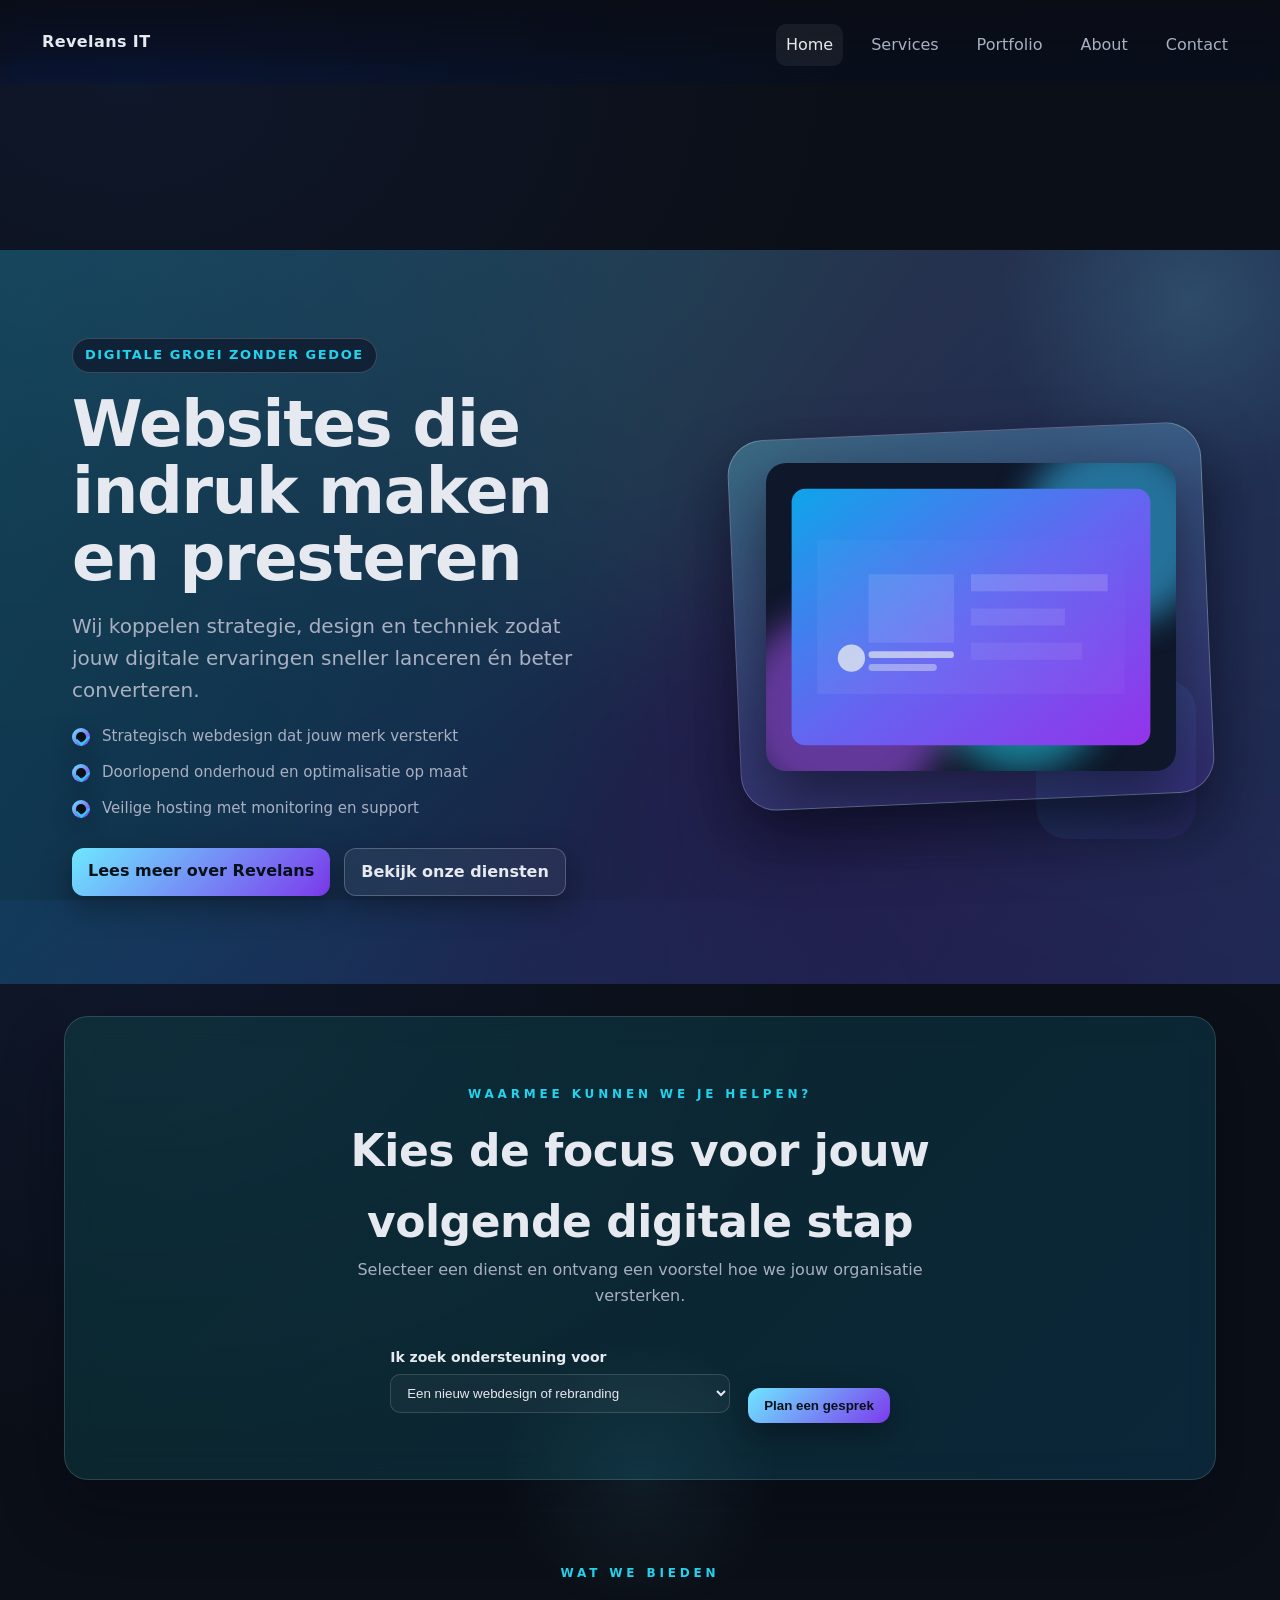
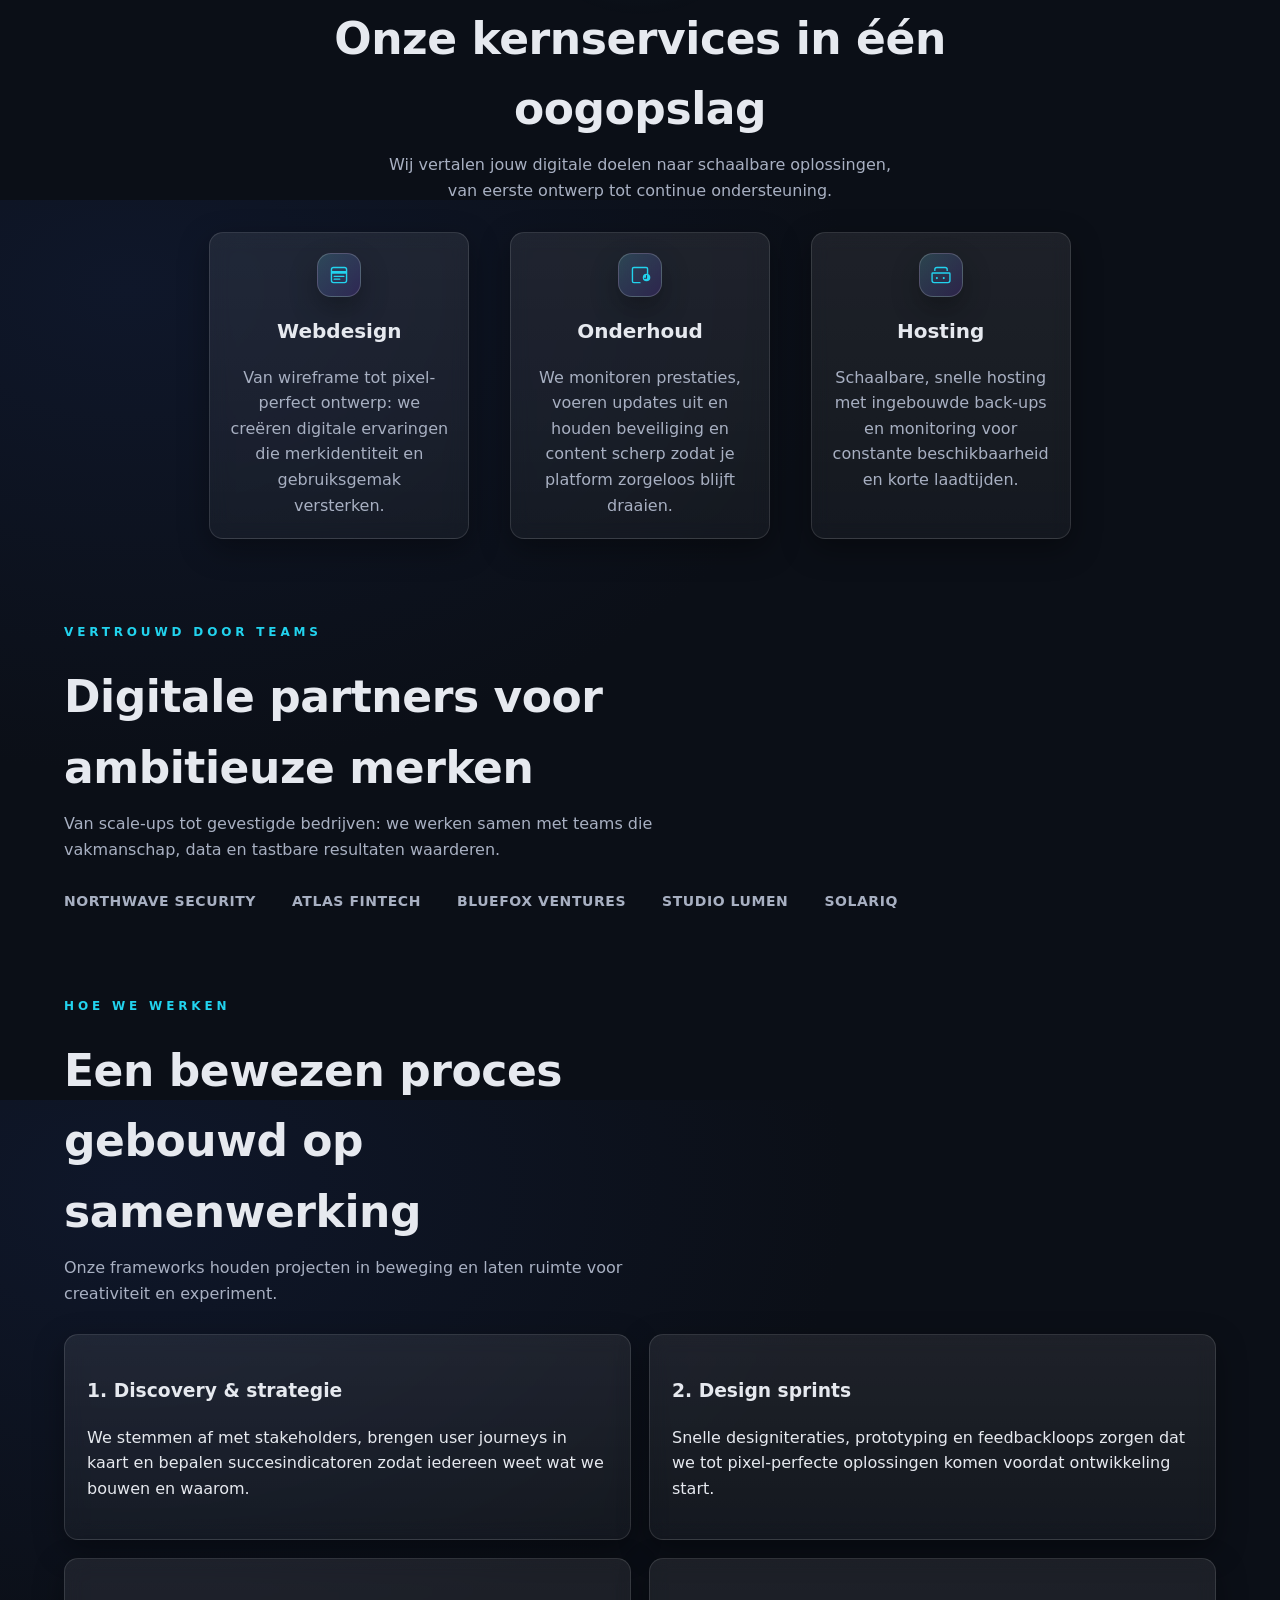
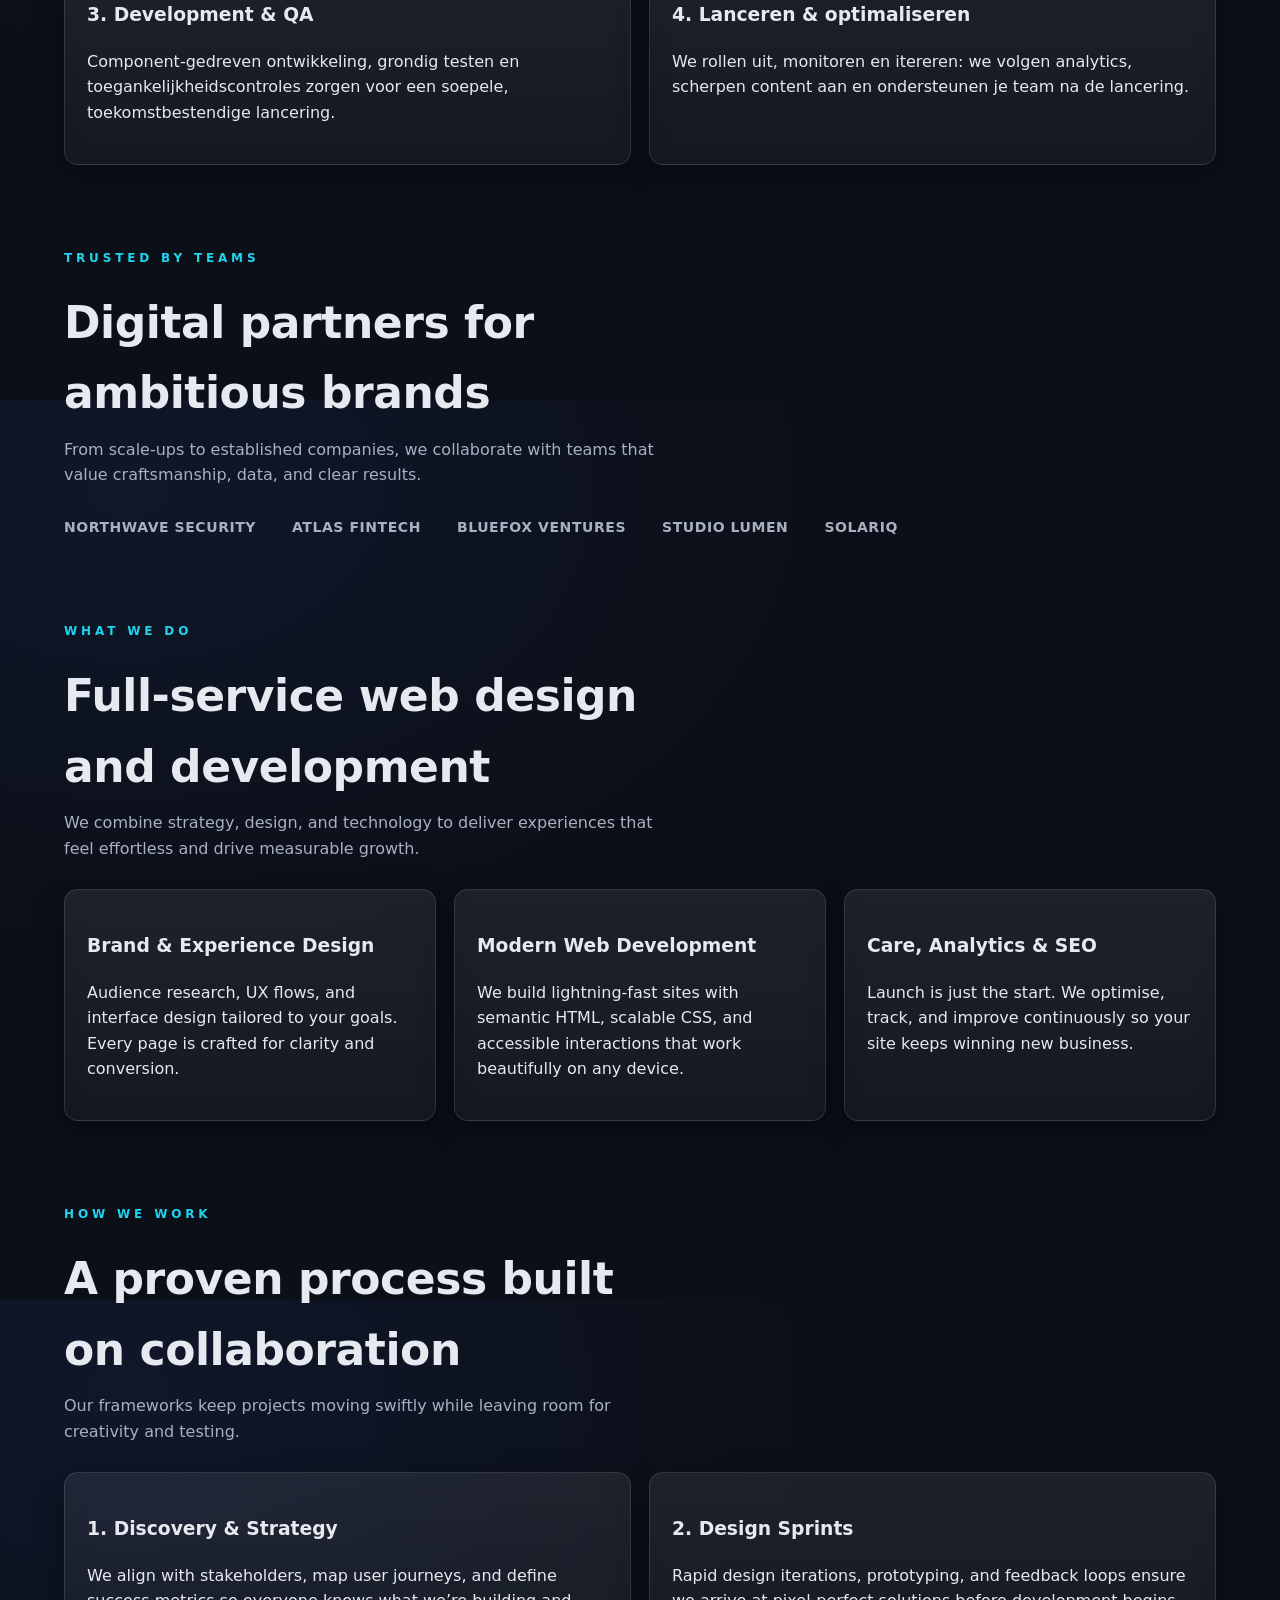
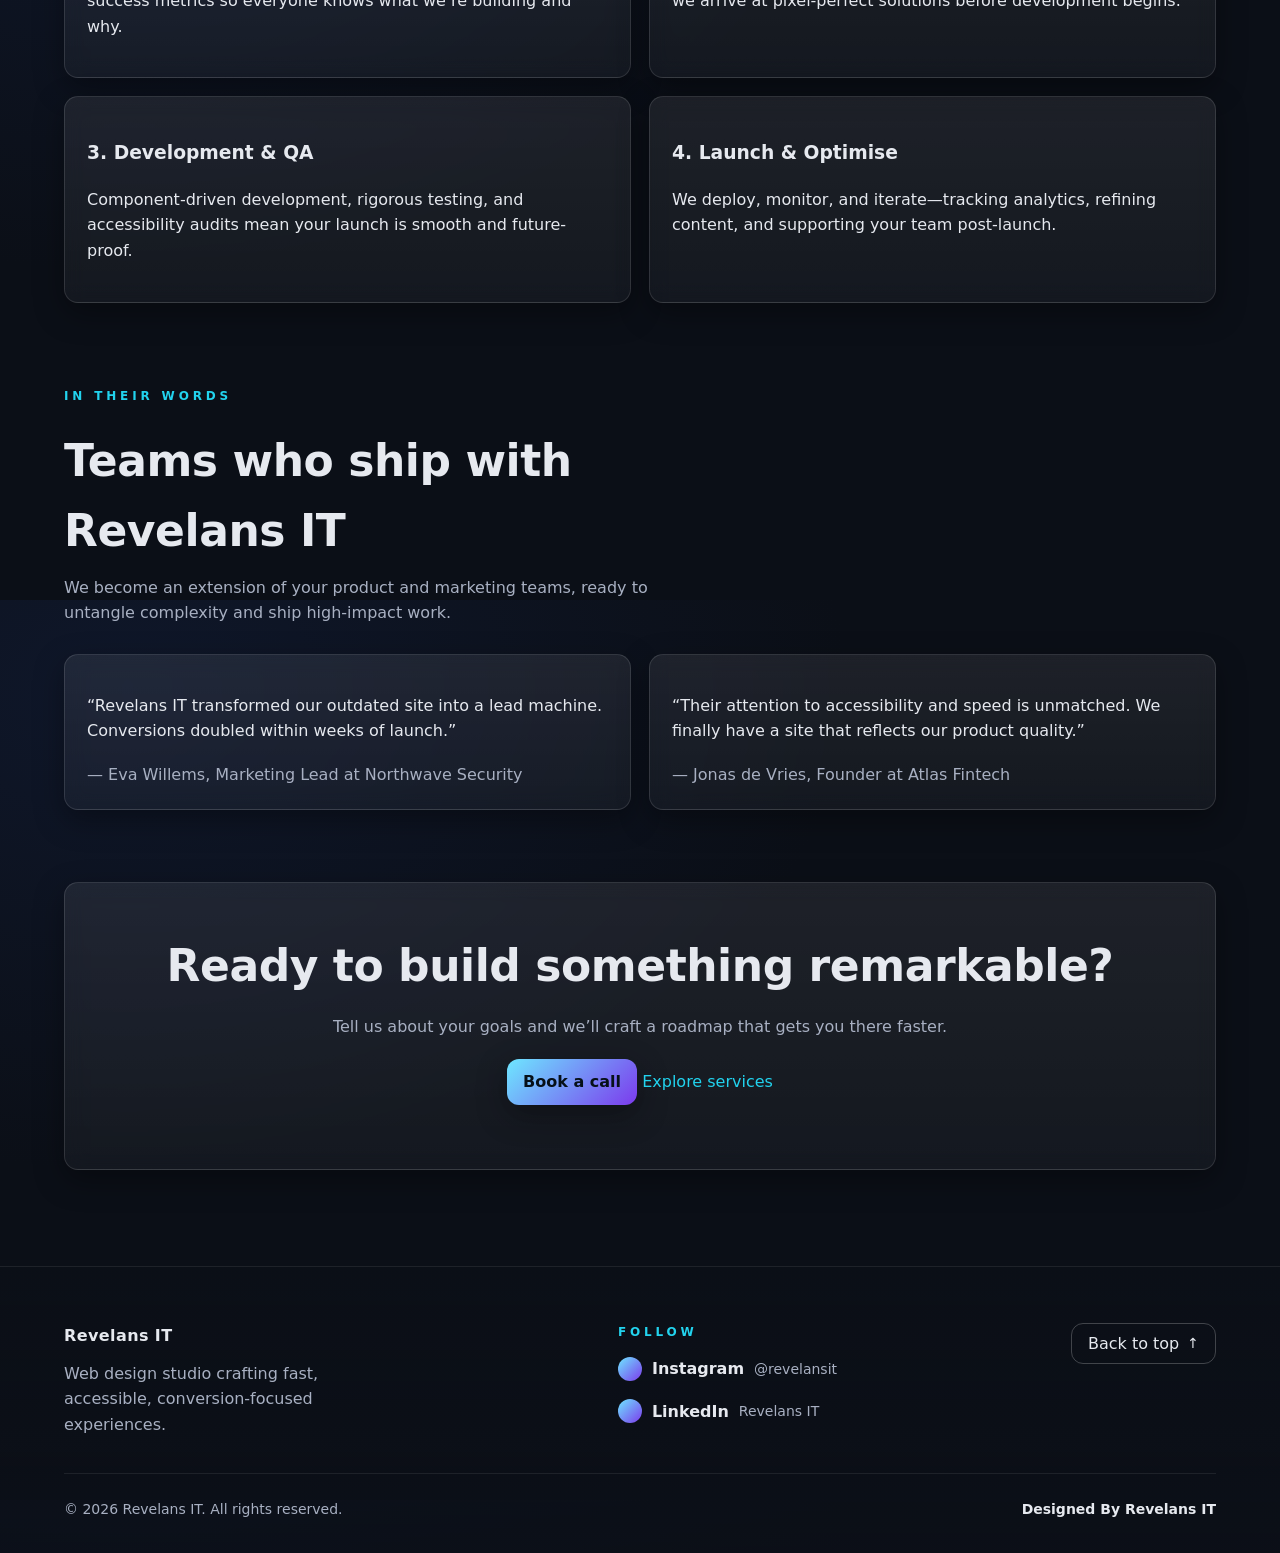
<file: index.html>
<!doctype html>
<html lang="nl">
  <head>
    <meta charset="utf-8" />
    <meta name="viewport" content="width=device-width, initial-scale=1" />
    <title>Revelans IT — Webdesignstudio</title>
    <meta name="description" content="Revelans IT is een webdesign- en ontwikkelstudio die snelle, toegankelijke en conversiegerichte websites maakt." />
    <meta property="og:title" content="Revelans IT — Webdesignstudio" />
    <meta property="og:description" content="Wij maken snelle, toegankelijke en conversiegerichte websites voor bedrijven." />
    <meta property="og:type" content="website" />
    <link rel="icon" type="image/svg+xml" href="assets/img/favicon.svg" />
    <link rel="stylesheet" href="assets/css/styles.css" />
  </head>
  <body id="top">
    <header class="site-header">
      <div class="container">
        <a class="logo" href="index.html">Revelans IT</a>
        <button class="nav-toggle" aria-expanded="false" aria-controls="primary-nav">Menu</button>
        <nav id="primary-nav" class="site-nav" aria-label="Primary">
          <a aria-current="page" href="index.html">Home</a>
          <a href="services.html">Services</a>
          <a href="portfolio.html">Portfolio</a>
          <a href="about.html">About</a>
          <a href="contact.html">Contact</a>
        </nav>
      </div>
    </header>

    <main id="content" class="container">
      <section class="hero gradient-animated">
        <div class="hero-content">
          <span class="hero-kicker">Digitale groei zonder gedoe</span>
          <h1>Websites die indruk maken en presteren</h1>
          <p>Wij koppelen strategie, design en techniek zodat jouw digitale ervaringen sneller lanceren én beter converteren.</p>
          <ul class="hero-highlights">
            <li>
              <span class="hero-icon" aria-hidden="true"></span>
              <span>Strategisch webdesign dat jouw merk versterkt</span>
            </li>
            <li>
              <span class="hero-icon" aria-hidden="true"></span>
              <span>Doorlopend onderhoud en optimalisatie op maat</span>
            </li>
            <li>
              <span class="hero-icon" aria-hidden="true"></span>
              <span>Veilige hosting met monitoring en support</span>
            </li>
          </ul>
          <div class="actions">
            <a class="button" href="about.html">Lees meer over Revelans</a>
            <a class="button button-secondary" href="services.html">Bekijk onze diensten</a>
          </div>
        </div>
        <figure class="hero-visual">
          <span class="hero-frame" aria-hidden="true"></span>
          <img src="assets/img/hero-placeholder.svg" alt="Team dat lacht tijdens een overleg over webdesign" />
        </figure>
      </section>

      <section class="section inquiry-block">
        <div class="inquiry-surface">
          <header class="inquiry-header">
            <p class="section-label">Waarmee kunnen we je helpen?</p>
            <h2 class="section-title">Kies de focus voor jouw volgende digitale stap</h2>
            <p class="section-subtitle">Selecteer een dienst en ontvang een voorstel hoe we jouw organisatie versterken.</p>
          </header>
          <form class="inquiry-form" action="contact.html">
            <label class="field">
              <span class="field-label">Ik zoek ondersteuning voor</span>
              <select name="service-intent">
                <option value="webdesign">Een nieuw webdesign of rebranding</option>
                <option value="onderhoud">Technisch onderhoud &amp; optimalisatie</option>
                <option value="hosting">Hosting en performance monitoring</option>
                <option value="strategie">Digitale strategie &amp; consultancy</option>
              </select>
            </label>
            <button type="submit" class="button">Plan een gesprek</button>
          </form>
        </div>
      </section>

      <section class="section services-overview">
        <header class="section-header">
          <p class="section-label">Wat we bieden</p>
          <h2 class="section-title">Onze kernservices in één oogopslag</h2>
          <p class="section-subtitle">Wij vertalen jouw digitale doelen naar schaalbare oplossingen, van eerste ontwerp tot continue ondersteuning.</p>
        </header>
        <div class="grid-3 service-cards">
          <article class="glass card service-card">
            <span class="service-icon" aria-hidden="true">
              <svg viewBox="0 0 32 32" role="img" aria-hidden="true">
                <path d="M4 8a4 4 0 014-4h16a4 4 0 014 4v16a4 4 0 01-4 4H8a4 4 0 01-4-4zm2 0v2h20V8a2 2 0 00-2-2H8a2 2 0 00-2 2zm0 6v10a2 2 0 002 2h16a2 2 0 002-2V14zm3 3h14a1 1 0 010 2H9a1 1 0 010-2zm0 4h8a1 1 0 010 2H9a1 1 0 010-2z" />
              </svg>
            </span>
            <h3>Webdesign</h3>
            <p>Van wireframe tot pixel-perfect ontwerp: we creëren digitale ervaringen die merkidentiteit en gebruiksgemak versterken.</p>
          </article>
          <article class="glass card service-card">
            <span class="service-icon" aria-hidden="true">
              <svg viewBox="0 0 32 32" role="img" aria-hidden="true">
                <path d="M4 7a3 3 0 013-3h18a3 3 0 013 3v7.38a6 6 0 00-2-.38V7a1 1 0 00-1-1H7a1 1 0 00-1 1v18a1 1 0 001 1h9.63a6 6 0 00.38 2H7a3 3 0 01-3-3zm21.5 7a5.5 5.5 0 11-5.5 5.5 5.5 5.5 0 015.5-5.5zm0 2a.75.75 0 00-.75.75V20h-2.25a.75.75 0 000 1.5h3a.75.75 0 00.75-.75v-4.5A.75.75 0 0025.5 16z" />
              </svg>
            </span>
            <h3>Onderhoud</h3>
            <p>We monitoren prestaties, voeren updates uit en houden beveiliging en content scherp zodat je platform zorgeloos blijft draaien.</p>
          </article>
          <article class="glass card service-card">
            <span class="service-icon" aria-hidden="true">
              <svg viewBox="0 0 32 32" role="img" aria-hidden="true">
                <path d="M6 8a4 4 0 014-4h12a4 4 0 014 4v2h-2V8a2 2 0 00-2-2H10a2 2 0 00-2 2v2H6zm-4 6a2 2 0 012-2h24a2 2 0 012 2v10a4 4 0 01-4 4H6a4 4 0 01-4-4zm2 0v10a2 2 0 002 2h20a2 2 0 002-2V14zm6 5a1.5 1.5 0 101.5 1.5A1.5 1.5 0 0010 19zm10 0a1.5 1.5 0 101.5 1.5A1.5 1.5 0 0020 19z" />
              </svg>
            </span>
            <h3>Hosting</h3>
            <p>Schaalbare, snelle hosting met ingebouwde back-ups en monitoring voor constante beschikbaarheid en korte laadtijden.</p>
          </article>
        </div>
      </section>

      <section class="section">
        <header class="section-header">
          <p class="section-label">Vertrouwd door teams</p>
          <h2 class="section-title">Digitale partners voor ambitieuze merken</h2>
          <p class="section-subtitle">Van scale-ups tot gevestigde bedrijven: we werken samen met teams die vakmanschap, data en tastbare resultaten waarderen.</p>
        </header>
        <ul class="logo-row">
          <li>Northwave Security</li>
          <li>Atlas Fintech</li>
          <li>Bluefox Ventures</li>
          <li>Studio Lumen</li>
          <li>SolarIQ</li>
        </ul>
      </section>

      <section class="section">
        <header class="section-header">
          <p class="section-label">Hoe we werken</p>
          <h2 class="section-title">Een bewezen proces gebouwd op samenwerking</h2>
          <p class="section-subtitle">Onze frameworks houden projecten in beweging en laten ruimte voor creativiteit en experiment.</p>
        </header>
        <div class="grid-2 process-grid">
          <article class="glass card">
            <h3>1. Discovery & strategie</h3>
            <p>We stemmen af met stakeholders, brengen user journeys in kaart en bepalen succesindicatoren zodat iedereen weet wat we bouwen en waarom.</p>
          </article>
          <article class="glass card">
            <h3>2. Design sprints</h3>
            <p>Snelle designiteraties, prototyping en feedbackloops zorgen dat we tot pixel-perfecte oplossingen komen voordat ontwikkeling start.</p>
          </article>
          <article class="glass card">
            <h3>3. Development & QA</h3>
            <p>Component-gedreven ontwikkeling, grondig testen en toegankelijkheidscontroles zorgen voor een soepele, toekomstbestendige lancering.</p>
          </article>
          <article class="glass card">
            <h3>4. Lanceren & optimaliseren</h3>
            <p>We rollen uit, monitoren en itereren: we volgen analytics, scherpen content aan en ondersteunen je team na de lancering.</p>
          </article>
        </div>
      </section>

      <section class="section">
        <header class="section-header">
          <p class="section-label">Trusted by teams</p>
          <h2 class="section-title">Digital partners for ambitious brands</h2>
          <p class="section-subtitle">From scale-ups to established companies, we collaborate with teams that value craftsmanship, data, and clear results.</p>
        </header>
        <ul class="logo-row">
          <li>Northwave Security</li>
          <li>Atlas Fintech</li>
          <li>Bluefox Ventures</li>
          <li>Studio Lumen</li>
          <li>SolarIQ</li>
        </ul>
      </section>

      <section class="section">
        <header class="section-header">
          <p class="section-label">What we do</p>
          <h2 class="section-title">Full-service web design and development</h2>
          <p class="section-subtitle">We combine strategy, design, and technology to deliver experiences that feel effortless and drive measurable growth.</p>
        </header>
        <div class="grid-3">
          <article class="glass card">
            <h3>Brand & Experience Design</h3>
            <p>Audience research, UX flows, and interface design tailored to your goals. Every page is crafted for clarity and conversion.</p>
          </article>
          <article class="glass card">
            <h3>Modern Web Development</h3>
            <p>We build lightning-fast sites with semantic HTML, scalable CSS, and accessible interactions that work beautifully on any device.</p>
          </article>
          <article class="glass card">
            <h3>Care, Analytics & SEO</h3>
            <p>Launch is just the start. We optimise, track, and improve continuously so your site keeps winning new business.</p>
          </article>
        </div>
      </section>

      <section class="section">
        <header class="section-header">
          <p class="section-label">How we work</p>
          <h2 class="section-title">A proven process built on collaboration</h2>
          <p class="section-subtitle">Our frameworks keep projects moving swiftly while leaving room for creativity and testing.</p>
        </header>
        <div class="grid-2 process-grid">
          <article class="glass card">
            <h3>1. Discovery & Strategy</h3>
            <p>We align with stakeholders, map user journeys, and define success metrics so everyone knows what we’re building and why.</p>
          </article>
          <article class="glass card">
            <h3>2. Design Sprints</h3>
            <p>Rapid design iterations, prototyping, and feedback loops ensure we arrive at pixel-perfect solutions before development begins.</p>
          </article>
          <article class="glass card">
            <h3>3. Development & QA</h3>
            <p>Component-driven development, rigorous testing, and accessibility audits mean your launch is smooth and future-proof.</p>
          </article>
          <article class="glass card">
            <h3>4. Launch & Optimise</h3>
            <p>We deploy, monitor, and iterate—tracking analytics, refining content, and supporting your team post-launch.</p>
          </article>
        </div>
      </section>

      <section class="section">
        <header class="section-header">
          <p class="section-label">In their words</p>
          <h2 class="section-title">Teams who ship with Revelans IT</h2>
          <p class="section-subtitle">We become an extension of your product and marketing teams, ready to untangle complexity and ship high-impact work.</p>
        </header>
        <div class="grid-2 testimonials">
          <blockquote class="glass card testimonial">
            <p>“Revelans IT transformed our outdated site into a lead machine. Conversions doubled within weeks of launch.”</p>
            <cite>— Eva Willems, Marketing Lead at Northwave Security</cite>
          </blockquote>
          <blockquote class="glass card testimonial">
            <p>“Their attention to accessibility and speed is unmatched. We finally have a site that reflects our product quality.”</p>
            <cite>— Jonas de Vries, Founder at Atlas Fintech</cite>
          </blockquote>
        </div>
      </section>

      <section class="section cta glass card">
        <h2 class="section-title">Ready to build something remarkable?</h2>
        <p class="section-subtitle">Tell us about your goals and we’ll craft a roadmap that gets you there faster.</p>
        <p class="actions">
          <a class="button" href="contact.html">Book a call</a>
          <a class="link" href="services.html">Explore services</a>
        </p>
      </section>
    </main>

    <footer class="site-footer">
      <div class="container">
        <div class="footer-grid">
          <div class="footer-brand">
            <a class="logo" href="index.html">Revelans IT</a>
            <p>Web design studio crafting fast, accessible, conversion-focused experiences.</p>
          </div>
          <div>
            <p class="footer-heading">Follow</p>
            <ul class="social-links">
              <li>
                <a href="https://www.instagram.com/revelansit" target="_blank" rel="noopener noreferrer">
                  Instagram <span>@revelansit</span>
                </a>
              </li>
              <li>
                <a href="https://www.linkedin.com/company/revelans-it" target="_blank" rel="noopener noreferrer">
                  LinkedIn <span>Revelans IT</span>
                </a>
              </li>
            </ul>
          </div>
          <div class="footer-actions">
            <button class="button-outline back-to-top" type="button" aria-label="Back to top">Back to top</button>
          </div>
        </div>
        <div class="footer-meta">
          <p>© <span id="year"></span> Revelans IT. All rights reserved.</p>
          <p class="design-credit">Designed By Revelans IT</p>
        </div>
      </div>
    </footer>

    <script src="assets/js/main.js"></script>
  </body>
</html>
</file>
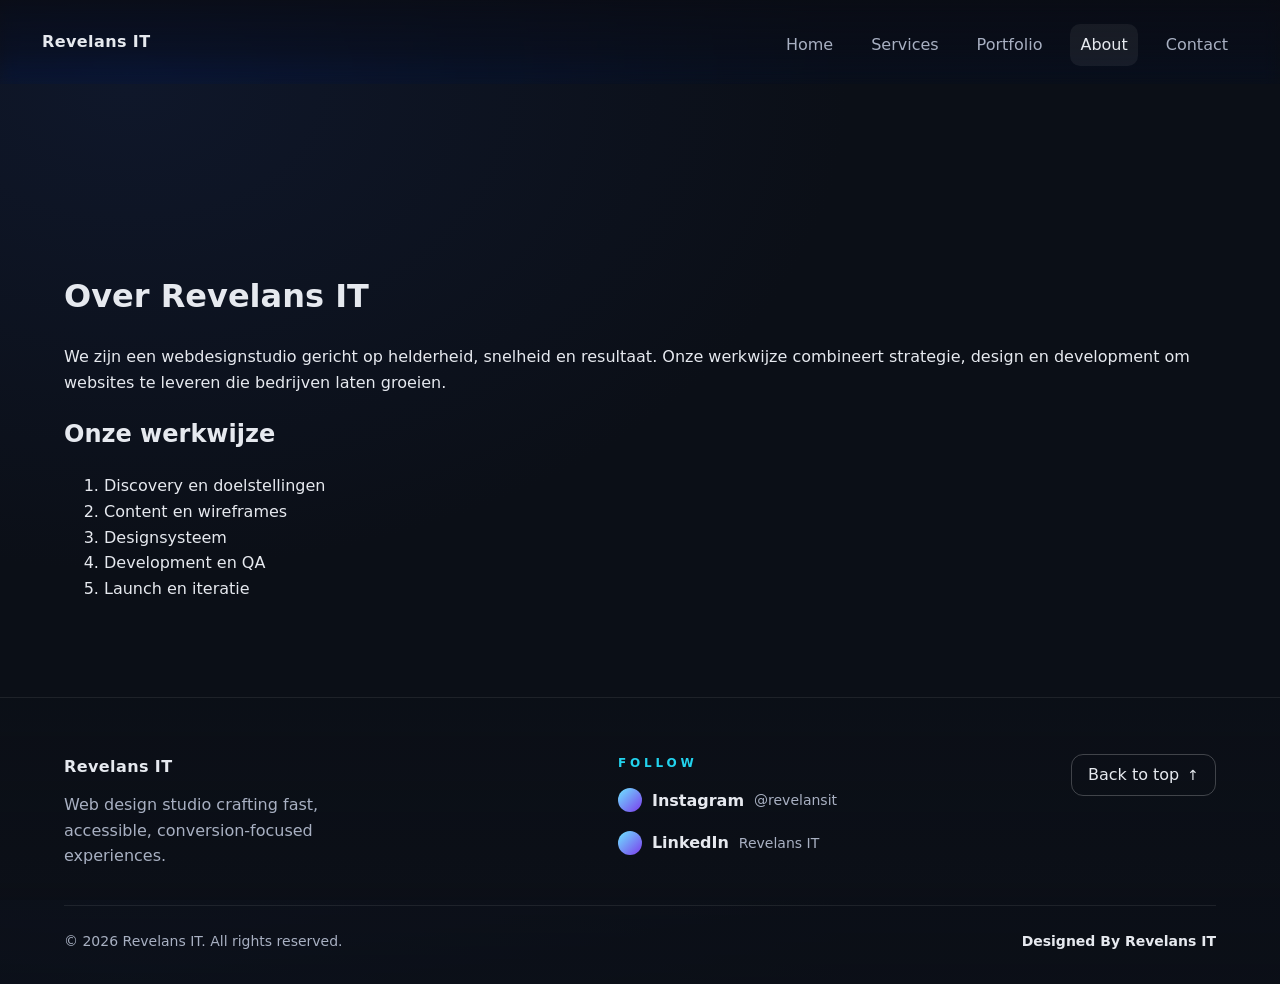
<file: about.html>
<!doctype html>
<html lang="nl">
  <head>
    <meta charset="utf-8" />
    <meta name="viewport" content="width=device-width, initial-scale=1" />
    <title>Over ons — Revelans IT</title>
    <meta name="description" content="Lees meer over Revelans IT, onze werkwijze en wat ons drijft." />
    <link rel="icon" type="image/svg+xml" href="assets/img/favicon.svg" />
    <link rel="stylesheet" href="assets/css/styles.css" />
  </head>
  <body id="top">
    <header class="site-header">
      <div class="container">
        <a class="logo" href="index.html">Revelans IT</a>
        <button class="nav-toggle" aria-expanded="false" aria-controls="primary-nav">Menu</button>
        <nav id="primary-nav" class="site-nav" aria-label="Primary">
          <a href="index.html">Home</a>
          <a href="services.html">Services</a>
          <a href="portfolio.html">Portfolio</a>
          <a aria-current="page" href="about.html">About</a>
          <a href="contact.html">Contact</a>
        </nav>
      </div>
    </header>

    <main id="content" class="container">
      <h1>Over Revelans IT</h1>
      <p>We zijn een webdesignstudio gericht op helderheid, snelheid en resultaat. Onze werkwijze combineert strategie, design en development om websites te leveren die bedrijven laten groeien.</p>
      <h2>Onze werkwijze</h2>
      <ol>
        <li>Discovery en doelstellingen</li>
        <li>Content en wireframes</li>
        <li>Designsysteem</li>
        <li>Development en QA</li>
        <li>Launch en iteratie</li>
      </ol>
    </main>

    <footer class="site-footer">
      <div class="container">
        <div class="footer-grid">
          <div class="footer-brand">
            <a class="logo" href="index.html">Revelans IT</a>
            <p>Web design studio crafting fast, accessible, conversion-focused experiences.</p>
          </div>
          <div>
            <p class="footer-heading">Follow</p>
            <ul class="social-links">
              <li>
                <a href="https://www.instagram.com/revelansit" target="_blank" rel="noopener noreferrer">
                  Instagram <span>@revelansit</span>
                </a>
              </li>
              <li>
                <a href="https://www.linkedin.com/company/revelans-it" target="_blank" rel="noopener noreferrer">
                  LinkedIn <span>Revelans IT</span>
                </a>
              </li>
            </ul>
          </div>
          <div class="footer-actions">
            <button class="button-outline back-to-top" type="button" aria-label="Back to top">Back to top</button>
          </div>
        </div>
        <div class="footer-meta">
          <p>© <span id="year"></span> Revelans IT. All rights reserved.</p>
          <p class="design-credit">Designed By Revelans IT</p>
        </div>
      </div>
    </footer>
    <script src="assets/js/main.js"></script>
  </body>
  </html>
</file>
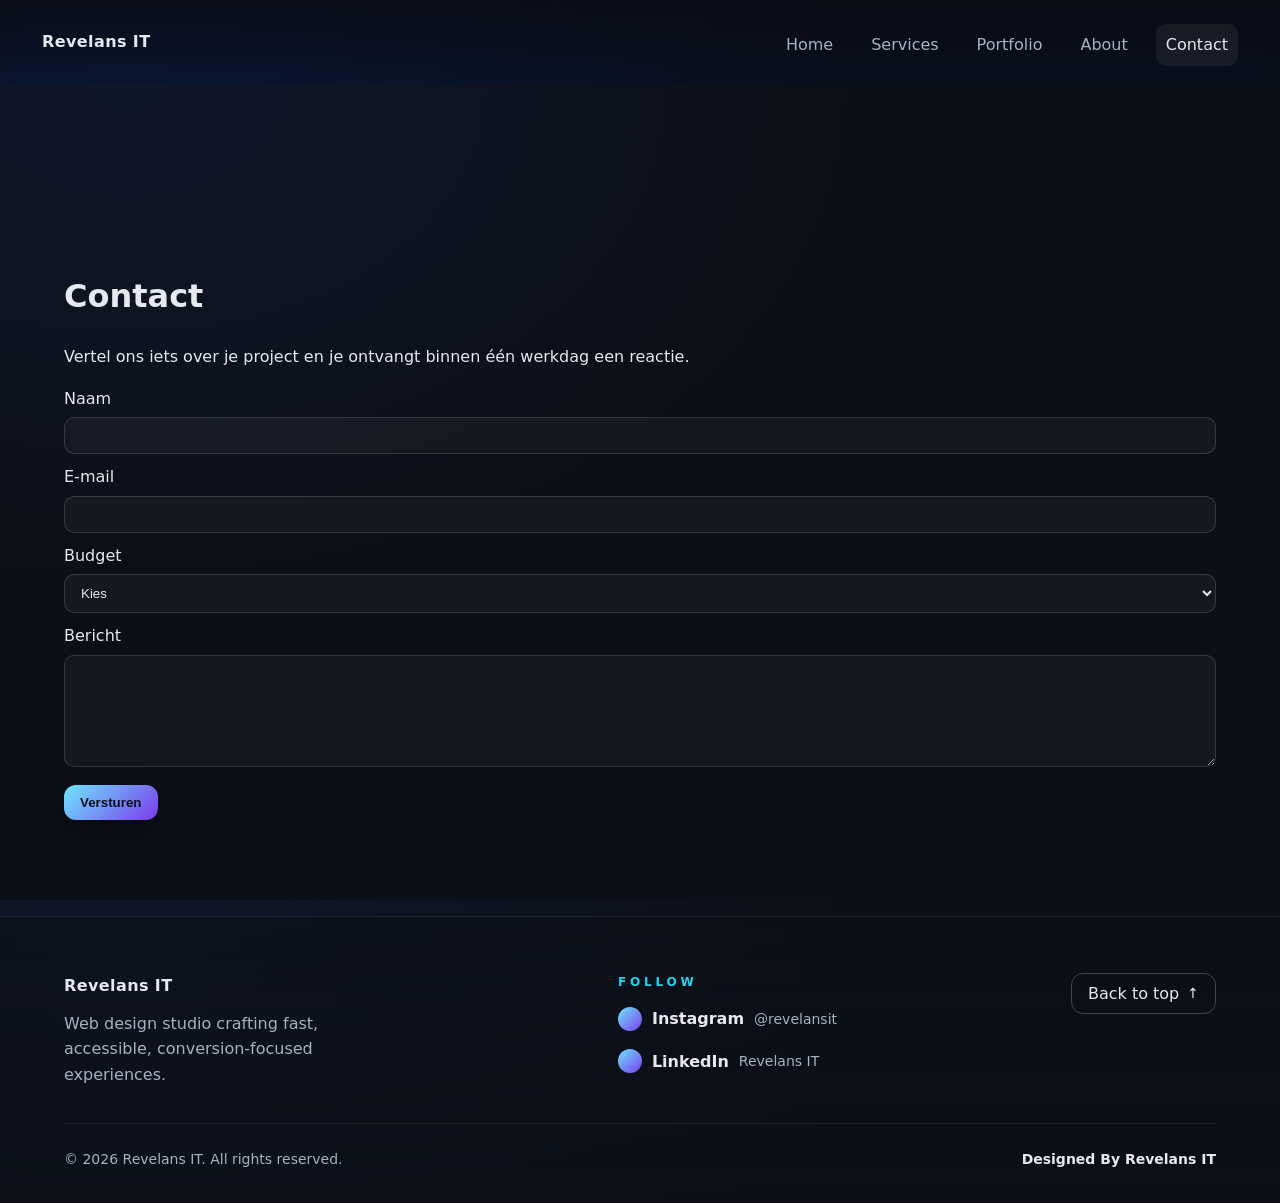
<file: contact.html>
<!doctype html>
<html lang="nl">
  <head>
    <meta charset="utf-8" />
    <meta name="viewport" content="width=device-width, initial-scale=1" />
    <title>Contact — Revelans IT</title>
    <meta name="description" content="Start een project met Revelans IT — vertel ons over je doelen en planning." />
    <link rel="icon" type="image/svg+xml" href="assets/img/favicon.svg" />
    <link rel="stylesheet" href="assets/css/styles.css" />
  </head>
  <body id="top">
    <header class="site-header">
      <div class="container">
        <a class="logo" href="index.html">Revelans IT</a>
        <button class="nav-toggle" aria-expanded="false" aria-controls="primary-nav">Menu</button>
        <nav id="primary-nav" class="site-nav" aria-label="Primary">
          <a href="index.html">Home</a>
          <a href="services.html">Services</a>
          <a href="portfolio.html">Portfolio</a>
          <a href="about.html">About</a>
          <a aria-current="page" href="contact.html">Contact</a>
        </nav>
      </div>
    </header>

    <main id="content" class="container">
      <h1>Contact</h1>
      <p>Vertel ons iets over je project en je ontvangt binnen één werkdag een reactie.</p>
      <form class="contact-form" name="contact" method="POST" data-netlify="true">
        <input type="hidden" name="form-name" value="contact" />
        <div class="field">
          <label for="name">Naam</label>
          <input id="name" name="name" required />
        </div>
        <div class="field">
          <label for="email">E-mail</label>
          <input id="email" type="email" name="email" required />
        </div>
        <div class="field">
          <label for="budget">Budget</label>
          <select id="budget" name="budget">
            <option value="">Kies</option>
            <option>Onder €2.000</option>
            <option>€2.000–€5.000</option>
            <option>€5.000–€10.000</option>
            <option>€10.000+</option>
          </select>
        </div>
        <div class="field">
          <label for="message">Bericht</label>
          <textarea id="message" name="message" rows="6" required></textarea>
        </div>
        <button class="button" type="submit">Versturen</button>
      </form>
    </main>

    <footer class="site-footer">
      <div class="container">
        <div class="footer-grid">
          <div class="footer-brand">
            <a class="logo" href="index.html">Revelans IT</a>
            <p>Web design studio crafting fast, accessible, conversion-focused experiences.</p>
          </div>
          <div>
            <p class="footer-heading">Follow</p>
            <ul class="social-links">
              <li>
                <a href="https://www.instagram.com/revelansit" target="_blank" rel="noopener noreferrer">
                  Instagram <span>@revelansit</span>
                </a>
              </li>
              <li>
                <a href="https://www.linkedin.com/company/revelans-it" target="_blank" rel="noopener noreferrer">
                  LinkedIn <span>Revelans IT</span>
                </a>
              </li>
            </ul>
          </div>
          <div class="footer-actions">
            <button class="button-outline back-to-top" type="button" aria-label="Back to top">Back to top</button>
          </div>
        </div>
        <div class="footer-meta">
          <p>© <span id="year"></span> Revelans IT. All rights reserved.</p>
          <p class="design-credit">Designed By Revelans IT</p>
        </div>
      </div>
    </footer>
    <script src="assets/js/main.js"></script>
  </body>
  </html>
</file>
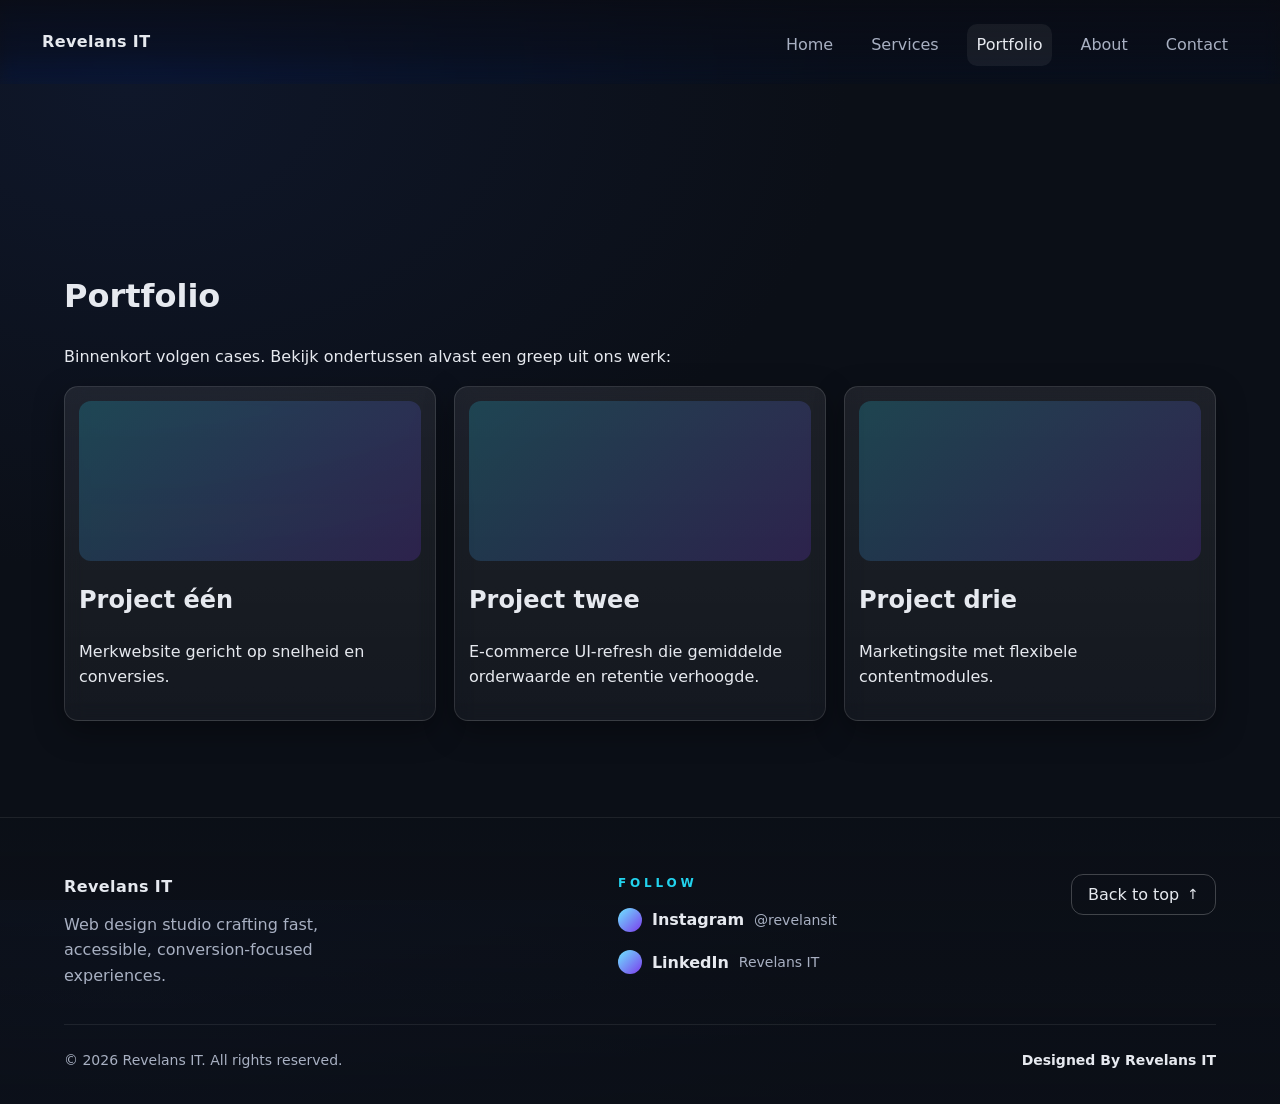
<file: portfolio.html>
<!doctype html>
<html lang="nl">
  <head>
    <meta charset="utf-8" />
    <meta name="viewport" content="width=device-width, initial-scale=1" />
    <title>Portfolio — Revelans IT</title>
    <meta name="description" content="Geselecteerd werk — websites gebouwd voor prestaties en conversies." />
    <link rel="icon" type="image/svg+xml" href="assets/img/favicon.svg" />
    <link rel="stylesheet" href="assets/css/styles.css" />
  </head>
  <body id="top">
    <header class="site-header">
      <div class="container">
        <a class="logo" href="index.html">Revelans IT</a>
        <button class="nav-toggle" aria-expanded="false" aria-controls="primary-nav">Menu</button>
        <nav id="primary-nav" class="site-nav" aria-label="Primary">
          <a href="index.html">Home</a>
          <a href="services.html">Services</a>
          <a aria-current="page" href="portfolio.html">Portfolio</a>
          <a href="about.html">About</a>
          <a href="contact.html">Contact</a>
        </nav>
      </div>
    </header>

    <main id="content" class="container">
      <h1>Portfolio</h1>
      <p>Binnenkort volgen cases. Bekijk ondertussen alvast een greep uit ons werk:</p>
      <section class="grid-3 portfolio-grid">
        <article class="tile glass">
          <div class="thumb" aria-hidden="true"></div>
          <h2>Project één</h2>
          <p>Merkwebsite gericht op snelheid en conversies.</p>
        </article>
        <article class="tile glass">
          <div class="thumb" aria-hidden="true"></div>
          <h2>Project twee</h2>
          <p>E-commerce UI-refresh die gemiddelde orderwaarde en retentie verhoogde.</p>
        </article>
        <article class="tile glass">
          <div class="thumb" aria-hidden="true"></div>
          <h2>Project drie</h2>
          <p>Marketingsite met flexibele contentmodules.</p>
        </article>
      </section>
    </main>

    <footer class="site-footer">
      <div class="container">
        <div class="footer-grid">
          <div class="footer-brand">
            <a class="logo" href="index.html">Revelans IT</a>
            <p>Web design studio crafting fast, accessible, conversion-focused experiences.</p>
          </div>
          <div>
            <p class="footer-heading">Follow</p>
            <ul class="social-links">
              <li>
                <a href="https://www.instagram.com/revelansit" target="_blank" rel="noopener noreferrer">
                  Instagram <span>@revelansit</span>
                </a>
              </li>
              <li>
                <a href="https://www.linkedin.com/company/revelans-it" target="_blank" rel="noopener noreferrer">
                  LinkedIn <span>Revelans IT</span>
                </a>
              </li>
            </ul>
          </div>
          <div class="footer-actions">
            <button class="button-outline back-to-top" type="button" aria-label="Back to top">Back to top</button>
          </div>
        </div>
        <div class="footer-meta">
          <p>© <span id="year"></span> Revelans IT. All rights reserved.</p>
          <p class="design-credit">Designed By Revelans IT</p>
        </div>
      </div>
    </footer>
    <script src="assets/js/main.js"></script>
  </body>
  </html>
</file>
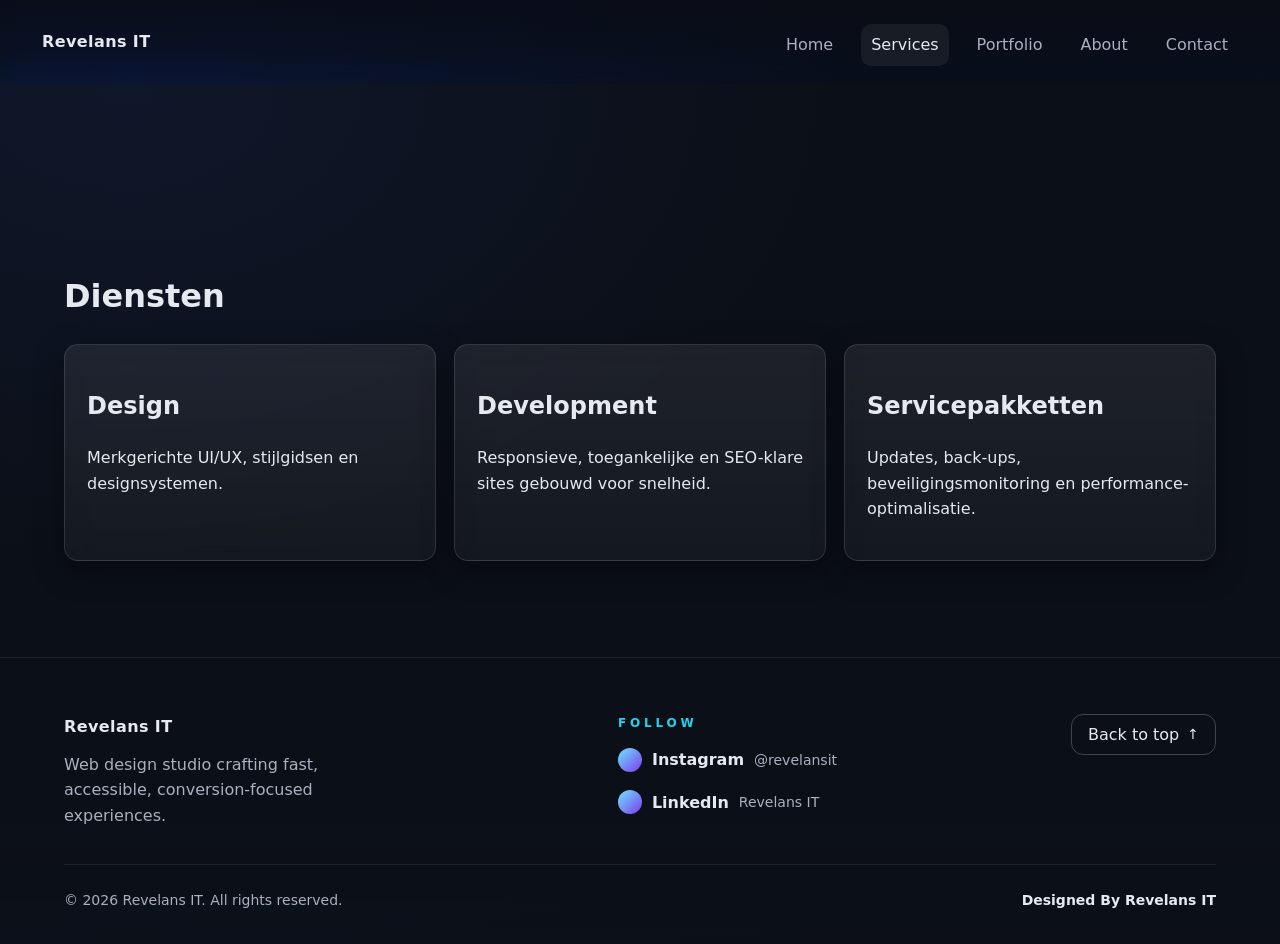
<file: services.html>
<!doctype html>
<html lang="nl">
  <head>
    <meta charset="utf-8" />
    <meta name="viewport" content="width=device-width, initial-scale=1" />
    <title>Diensten — Revelans IT</title>
    <meta name="description" content="Webdesign, development en servicepakketten die je site snel en effectief houden." />
    <link rel="icon" type="image/svg+xml" href="assets/img/favicon.svg" />
    <link rel="stylesheet" href="assets/css/styles.css" />
  </head>
  <body id="top">
    <header class="site-header">
      <div class="container">
        <a class="logo" href="index.html">Revelans IT</a>
        <button class="nav-toggle" aria-expanded="false" aria-controls="primary-nav">Menu</button>
        <nav id="primary-nav" class="site-nav" aria-label="Primary">
          <a href="index.html">Home</a>
          <a aria-current="page" href="services.html">Services</a>
          <a href="portfolio.html">Portfolio</a>
          <a href="about.html">About</a>
          <a href="contact.html">Contact</a>
        </nav>
      </div>
    </header>

    <main id="content" class="container">
      <h1>Diensten</h1>
      <section class="cards grid-3">
        <article class="glass card">
          <h2>Design</h2>
          <p>Merkgerichte UI/UX, stijlgidsen en designsystemen.</p>
        </article>
        <article class="glass card">
          <h2>Development</h2>
          <p>Responsieve, toegankelijke en SEO-klare sites gebouwd voor snelheid.</p>
        </article>
        <article class="glass card">
          <h2>Servicepakketten</h2>
          <p>Updates, back-ups, beveiligingsmonitoring en performance-optimalisatie.</p>
        </article>
      </section>
    </main>

    <footer class="site-footer">
      <div class="container">
        <div class="footer-grid">
          <div class="footer-brand">
            <a class="logo" href="index.html">Revelans IT</a>
            <p>Web design studio crafting fast, accessible, conversion-focused experiences.</p>
          </div>
          <div>
            <p class="footer-heading">Follow</p>
            <ul class="social-links">
              <li>
                <a href="https://www.instagram.com/revelansit" target="_blank" rel="noopener noreferrer">
                  Instagram <span>@revelansit</span>
                </a>
              </li>
              <li>
                <a href="https://www.linkedin.com/company/revelans-it" target="_blank" rel="noopener noreferrer">
                  LinkedIn <span>Revelans IT</span>
                </a>
              </li>
            </ul>
          </div>
          <div class="footer-actions">
            <button class="button-outline back-to-top" type="button" aria-label="Back to top">Back to top</button>
          </div>
        </div>
        <div class="footer-meta">
          <p>© <span id="year"></span> Revelans IT. All rights reserved.</p>
          <p class="design-credit">Designed By Revelans IT</p>
        </div>
      </div>
    </footer>
    <script src="assets/js/main.js"></script>
  </body>
  </html>
</file>
<file: assets/css/styles.css>
/* Revelans IT — Visual design system */
:root{
  --bg: #0b0f17;
  --surface: rgba(255,255,255,0.06);
  --text: #e6e9ef;
  --muted: #a8b0c2;
  --brand-1: #6ee7ff;
  --brand-2: #7c3aed;
  --accent: #22d3ee;
  --danger: #ef4444;
  --radius: 14px;
  --shadow: 0 10px 30px rgba(0,0,0,.35);
}

*{box-sizing:border-box}
html,body{height:100%}
body{
  margin:0;
  font: 16px/1.6 ui-sans-serif, system-ui, -apple-system, Segoe UI, Roboto, Ubuntu, Cantarell, Noto Sans, Arial, Apple Color Emoji, Segoe UI Emoji;
  color: var(--text);
  background: radial-gradient(1200px 800px at 10% 10%, #0f172a 0%, var(--bg) 60%),
              radial-gradient(800px 600px at 90% 20%, #0b1324 0%, transparent 60%),
              linear-gradient(180deg, #0b0f17, #0b0f17);
}

.container{
  --gutter: clamp(18px, 5vw, 72px);
  width:100%;
  max-width:none;
  margin-inline:auto;
  padding-inline:var(--gutter);
}

/* Sections */
.section{margin:72px 0}
.section-header{display:flex; flex-direction:column; gap:8px; margin-bottom:28px; max-width:620px}
.section-label{font-size:12px; letter-spacing:.32em; text-transform:uppercase; font-weight:700; color:var(--accent)}
.section-title{margin:0; font-size: clamp(28px, 4.4vw, 44px); letter-spacing:-.01em}
.section-subtitle{margin:0; color:var(--muted)}
.logo-row{list-style:none; margin:0; padding:0; display:flex; flex-wrap:wrap; gap:24px 36px; color:var(--muted); font-weight:600; letter-spacing:.04em; text-transform:uppercase; font-size:14px}
.grid-2{display:grid; gap:18px; grid-template-columns:repeat(2, 1fr)}
.testimonial{margin:0}
.testimonial cite{display:block; margin-top:18px; font-style:normal; color:var(--muted)}
.section.cta{text-align:center; padding:48px}
.section.cta .section-title{margin-bottom:12px}
.section.cta .section-subtitle{margin-bottom:20px}
.section.cta .actions{justify-content:center}

/* Sections */
.section{margin:72px 0}
.section-header{display:flex; flex-direction:column; gap:8px; margin-bottom:28px; max-width:620px}
.section-label{font-size:12px; letter-spacing:.32em; text-transform:uppercase; font-weight:700; color:var(--accent)}
.section-title{margin:0; font-size: clamp(28px, 4.4vw, 44px); letter-spacing:-.01em}
.section-subtitle{margin:0; color:var(--muted)}
.logo-row{list-style:none; margin:0; padding:0; display:flex; flex-wrap:wrap; gap:24px 36px; color:var(--muted); font-weight:600; letter-spacing:.04em; text-transform:uppercase; font-size:14px}
.grid-2{display:grid; gap:18px; grid-template-columns:repeat(2, 1fr)}
.testimonial{margin:0}
.testimonial cite{display:block; margin-top:18px; font-style:normal; color:var(--muted)}
.section.cta{text-align:center; padding:48px}
.section.cta .section-title{margin-bottom:12px}
.section.cta .section-subtitle{margin-bottom:20px}
.section.cta .actions{justify-content:center}

/* Header */
.site-header{position:sticky; top:0; z-index:10; backdrop-filter:saturate(180%) blur(8px); background:linear-gradient(180deg, rgba(10,12,20,.8), rgba(10,12,20,.5) 60%, transparent); margin-bottom:clamp(56px, 8vw, 120px)}
.site-header .container{display:flex; align-items:center; gap:16px; padding:18px clamp(14px, 4vw, 42px); margin:0; width:100%}
.logo{font-weight:800; letter-spacing:.4px; text-decoration:none; color:var(--text)}
.site-nav{margin-left:auto; display:flex; gap:18px; align-items:flex-start; padding-top:6px}
.site-nav a{color:var(--muted); text-decoration:none; padding:8px 10px; border-radius:10px; transition:all .25s ease}
.site-nav a[aria-current="page"], .site-nav a:hover{color:var(--text); background:var(--surface)}
.nav-toggle{display:none}

main.container{padding-top:clamp(28px, 5vw, 72px)}

/* Hero */
.hero{padding:96px 0 56px}
.hero.gradient-animated{
  position:relative;
  display:grid;
  gap: clamp(28px, 6vw, 80px);
  grid-template-columns: minmax(0, 1.05fr) minmax(0, .85fr);
  align-items:center;
  width: calc(100% + (var(--gutter) * 2));
  margin-inline: calc(-1 * var(--gutter));
  max-width:none;
  border-radius:0;
  padding: clamp(48px, 7vw, 88px) clamp(32px, 6vw, 72px);
  background:linear-gradient(120deg, rgba(34,211,238,.12), rgba(124,58,237,.08) 55%, rgba(14,165,233,.12));
  overflow:hidden;
  z-index:0;
}
.hero.gradient-animated::after{
  content:"";
  position:absolute;
  width:420px;
  height:420px;
  background:radial-gradient(circle at center, rgba(110,231,255,.24) 0%, transparent 65%);
  top:-160px;
  right:-120px;
  opacity:.6;
  pointer-events:none;
  z-index:-1;
}
.hero h1{font-size: clamp(36px, 6vw, 64px); line-height:1.05; margin:0; letter-spacing:-.02em}
.hero p{font-size: clamp(16px, 2.2vw, 20px); color:var(--muted); margin:0}
.hero .actions{display:flex; gap:14px; flex-wrap:wrap; justify-content:flex-start; margin-top:10px}
.hero-content{position:relative; display:flex; flex-direction:column; gap:18px; text-align:left}
.hero-content > p{max-width:540px}
.hero-kicker{display:inline-flex; align-items:center; gap:8px; padding:6px 12px; border-radius:999px; background:rgba(15,23,42,.72); border:1px solid rgba(255,255,255,.18); color:var(--accent); font-size:13px; font-weight:700; letter-spacing:.12em; text-transform:uppercase; width:max-content}
.hero-highlights{list-style:none; padding:0; margin:0; display:flex; flex-direction:column; gap:12px}
.hero-highlights li{display:flex; align-items:flex-start; gap:12px; color:var(--muted); font-size:15px; max-width:520px}
.hero-icon{width:18px; height:18px; border-radius:50%; background:linear-gradient(135deg, var(--brand-1), var(--brand-2)); box-shadow:0 6px 20px rgba(8,16,32,.4); position:relative; margin-top:4px}
.hero-icon::before{content:""; position:absolute; inset:4px; border-radius:50%; background:#0b0f17}
.hero-icon::after{content:""; position:absolute; left:7px; top:5px; width:6px; height:10px; border-right:2px solid var(--accent); border-bottom:2px solid var(--accent); transform:rotate(45deg)}
.hero-visual{
  position:relative;
  margin:0;
  display:flex;
  align-items:center;
  justify-content:center;
  padding: clamp(22px, 3vw, 32px);
  z-index:0;
}
.hero-visual .hero-frame{
  position:absolute;
  inset:0;
  border-radius: calc(var(--radius) + 22px);
  background:linear-gradient(160deg, rgba(110,231,255,.3), rgba(124,58,237,.18));
  border:1px solid rgba(255,255,255,.24);
  box-shadow:0 30px 60px rgba(6, 10, 24, .55);
  transform:rotate(-2.5deg);
}
.hero-visual::after{
  content:"";
  position:absolute;
  width:160px;
  height:160px;
  border-radius:32px;
  background:linear-gradient(135deg, rgba(34,211,238,.28), rgba(124,58,237,.16));
  bottom:-36px;
  right:12px;
  opacity:.6;
  z-index:-1;
}
.hero-visual img{
  position:relative;
  width:100%;
  height:auto;
  display:block;
  border-radius: calc(var(--radius) + 6px);
  box-shadow: 0 26px 60px rgba(5, 9, 20, .55);
}
.inquiry-block{margin-top:32px}
.inquiry-surface{
  position:relative;
  padding: clamp(32px, 6vw, 56px);
  border-radius: calc(var(--radius) + 10px);
  background:linear-gradient(135deg, rgba(13,148,136,.18), rgba(14,165,233,.16));
  border:1px solid rgba(255,255,255,.14);
  box-shadow:0 32px 60px rgba(4, 8, 20, .45);
  backdrop-filter: blur(16px);
  display:grid;
  gap:28px;
  justify-items:center;
  text-align:center;
  z-index:0;
}
.inquiry-surface::after{
  content:"";
  position:absolute;
  width:280px;
  height:280px;
  border-radius:60px;
  background:radial-gradient(circle at center, rgba(110,231,255,.18), transparent 70%);
  bottom:-140px;
  left:50%;
  transform:translateX(-50%);
  opacity:.4;
  pointer-events:none;
  z-index:-1;
}
.inquiry-header{max-width:620px}
.inquiry-form{display:flex; gap:18px; flex-wrap:wrap; justify-content:center; align-items:flex-end}
.inquiry-form .field{min-width:240px; text-align:left}
.field-label{font-size:14px; font-weight:600; color:var(--text)}
.inquiry-form select{min-width:260px; width:clamp(240px, 60vw, 340px)}
.gradient-animated{
  position:relative;
  border-radius: var(--radius);
  overflow:hidden;
}
.gradient-animated::before{
  content:"";
  position:absolute;
  inset:-45%;
  background:conic-gradient(from 12deg, var(--brand-1), var(--brand-2), #0ea5e9, var(--brand-1));
  filter:blur(80px);
  opacity:.18;
  animation:spin 18s linear infinite;
  pointer-events:none;
  z-index:-1;
}
@keyframes spin{to{transform:rotate(360deg)}}

/* Cards / Glass */
.glass{background: linear-gradient(180deg, rgba(255,255,255,.08), rgba(255,255,255,.04)); border:1px solid rgba(255,255,255,.12); box-shadow:var(--shadow); backdrop-filter: blur(10px); border-radius:var(--radius)}
.card{padding:22px; transition: transform .25s ease, box-shadow .25s ease}
.card:hover{transform: translateY(-4px); box-shadow: 0 16px 40px rgba(0,0,0,.45)}

/* Buttons */
.button{display:inline-block; padding:10px 16px; border-radius:12px; color:#061018; background: linear-gradient(135deg, var(--brand-1), var(--brand-2)); text-decoration:none; font-weight:700; box-shadow: var(--shadow); border:0}
.button:hover{filter:brightness(1.05)}
.button:focus-visible, .button-secondary:focus-visible{
  outline:2px solid var(--accent);
  outline-offset:3px;
}
.button-secondary{
  color:var(--text);
  background:rgba(255,255,255,.06);
  border:1px solid rgba(255,255,255,.22);
  box-shadow:var(--shadow);
  transition:all .25s ease;
  backdrop-filter:blur(10px);
}
.button-secondary:hover{
  color:var(--accent);
  border-color:rgba(255,255,255,.45);
  background:rgba(255,255,255,.12);
  filter:none;
}
.link{color:var(--accent); text-decoration:none}
.link:hover{text-decoration:underline}

/* Layout helpers */
.grid-3{display:grid; gap:18px; grid-template-columns:repeat(3, 1fr)}
.service-cards{align-items:stretch}
.service-card{display:flex; flex-direction:column; gap:18px; max-width:260px; padding:20px}
.service-card h3{margin:0; font-size:20px}
.service-card p{margin:0; color:var(--muted)}
.service-icon{width:44px; height:44px; border-radius:14px; display:inline-flex; align-items:center; justify-content:center; background:linear-gradient(135deg, rgba(110,231,255,.18), rgba(124,58,237,.18)); border:1px solid rgba(255,255,255,.18); color:var(--accent); box-shadow:0 12px 28px rgba(0,0,0,.3)}
.service-icon svg{width:22px; height:22px; fill:currentColor}
.services-overview{max-width:880px; margin-inline:auto}
.services-overview .section-header{align-items:center; text-align:center; margin-inline:auto}
.services-overview .section-subtitle{max-width:520px}
.services-overview .grid-3{justify-content:center; justify-items:center; grid-template-columns:repeat(auto-fit, minmax(200px, 1fr)); gap:22px}
.services-overview .service-card{text-align:center; align-items:center}
.portfolio-grid .thumb{height:160px; border-radius:12px; background: linear-gradient(135deg, rgba(34,211,238,.2), rgba(124,58,237,.2));}
.tile{padding:14px}

/* Forms */
.field{display:grid; gap:6px; margin:10px 0}
.field input, .field select, .field textarea{background:rgba(255,255,255,.04); border:1px solid rgba(255,255,255,.14); color:var(--text); padding:10px 12px; border-radius:10px; outline:0}
.contact-form .button{margin-top:8px}

/* Footer */
.site-footer{
  margin-top:96px;
  padding:56px 0 32px;
  color:var(--muted);
  border-top:1px solid rgba(255,255,255,.08);
  background:linear-gradient(180deg, rgba(11,15,23,.6), rgba(11,15,23,.85));
}
.site-footer .footer-grid{
  display:flex;
  flex-wrap:wrap;
  gap:32px;
  justify-content:space-between;
  align-items:flex-start;
}
.site-footer .footer-brand{max-width:320px}
.site-footer .footer-brand p{margin-top:12px; margin-bottom:0}
.footer-heading{
  text-transform:uppercase;
  letter-spacing:.32em;
  font-size:12px;
  font-weight:700;
  color:var(--accent);
  margin:0 0 14px;
}
.social-links{
  list-style:none;
  margin:0;
  padding:0;
  display:flex;
  flex-direction:column;
  gap:10px;
}
.social-links a{
  color:var(--text);
  text-decoration:none;
  display:inline-flex;
  align-items:center;
  gap:10px;
  font-weight:600;
}
.social-links a::before{
  content:"";
  width:24px;
  height:24px;
  border-radius:999px;
  background:linear-gradient(135deg, var(--brand-1), var(--brand-2));
  display:inline-block;
}
.social-links a span{color:var(--muted); font-weight:400; font-size:14px}
.footer-actions{
  display:flex;
  flex-direction:column;
  gap:16px;
  align-items:flex-start;
}
.button-outline{
  display:inline-flex;
  align-items:center;
  gap:8px;
  padding:10px 16px;
  border-radius:12px;
  border:1px solid rgba(255,255,255,.22);
  color:var(--text);
  background:transparent;
  text-decoration:none;
  font-weight:600;
  transition:all .25s ease;
  cursor:pointer;
  font:inherit;
  line-height:1.2;
}
.button-outline:focus-visible{outline:2px solid var(--accent); outline-offset:2px}
.button-outline:hover{
  border-color:rgba(255,255,255,.45);
  color:var(--accent);
}
.button-outline::after{
  content:"↑";
  font-size:14px;
}
.footer-meta{
  margin-top:36px;
  padding-top:24px;
  border-top:1px solid rgba(255,255,255,.08);
  font-size:14px;
  display:flex;
  flex-wrap:wrap;
  gap:12px;
  justify-content:space-between;
  align-items:center;
}
.footer-meta p{margin:0}
.footer-meta .design-credit{color:var(--text); font-weight:600}

/* Responsive */
@media (max-width: 1080px){
  .hero.gradient-animated{
    grid-template-columns:1fr;
    justify-items:flex-start;
  }
  .hero-visual{
    max-width:min(520px, 100%);
    justify-self:flex-start;
  }
}

@media (max-width: 840px){
  .grid-3, .grid-2{grid-template-columns:1fr}
  .section.cta{padding:32px}
  .site-nav{display:none}
  .nav-toggle{display:inline-flex; margin-left:auto; border:1px solid rgba(255,255,255,.14); background:var(--surface); color:var(--text); border-radius:10px; padding:8px 10px}
  .site-header.open .site-nav{display:flex; position:absolute; top:64px; right:4%; left:4%; background:rgba(12,14,22,.95); border:1px solid rgba(255,255,255,.14); border-radius:12px; padding:10px; flex-direction:column}
  .hero{padding:72px 0 40px}
  .gradient-animated{padding:32px}
  .site-footer{margin-top:72px; padding:48px 0 28px}
  .site-footer .footer-grid{flex-direction:column}
  .footer-actions{width:100%; align-items:flex-start}
  .footer-meta{flex-direction:column; align-items:flex-start}
}
</file>
